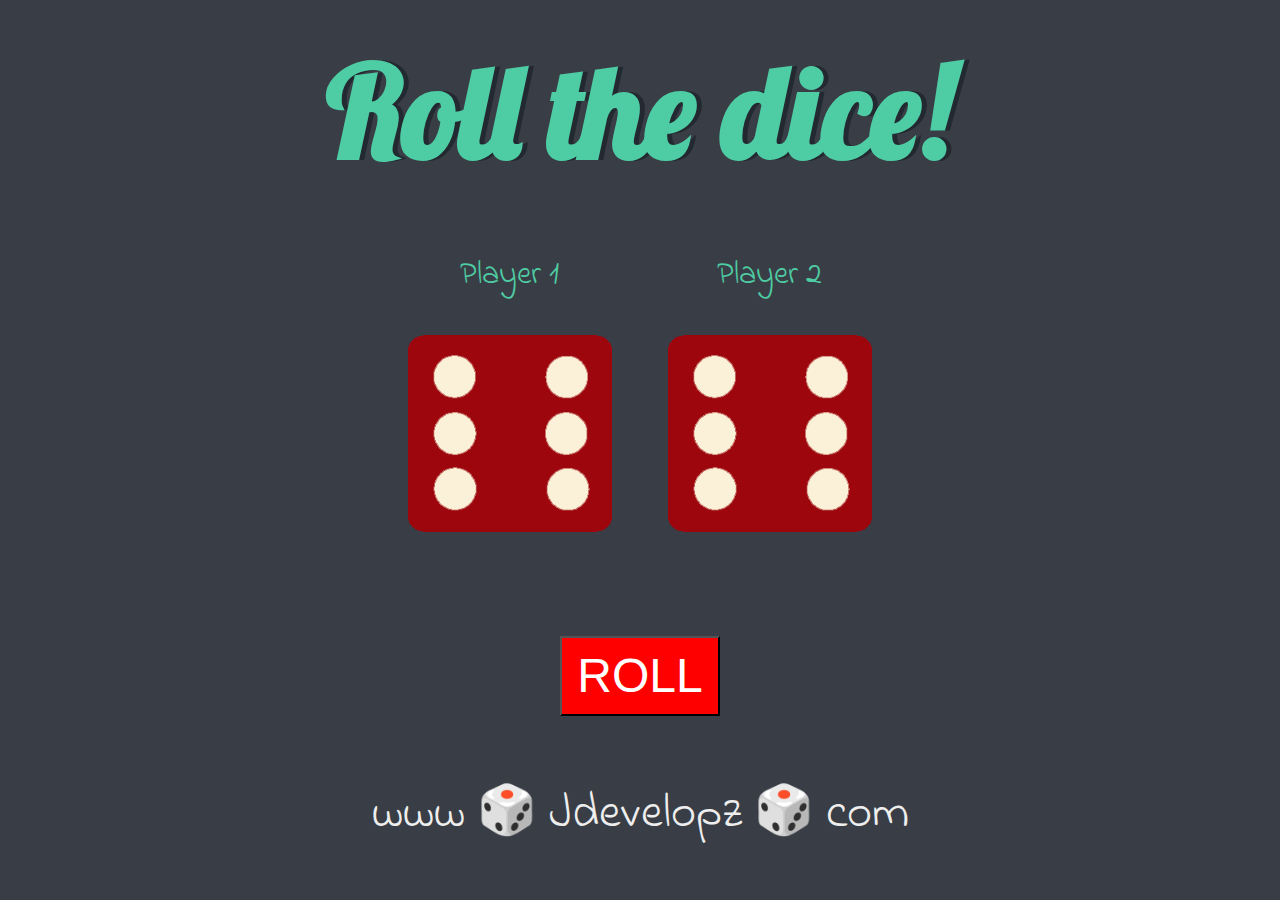
<file: index.html>
<!DOCTYPE html>
<html lang="en" dir="ltr">

<head>
  <meta charset="utf-8">
  <title>Dicee</title>
<!--   CSS styleSheet  -->
  <link rel="stylesheet" href="styles.css">
<!--  Font styleSheet  -->
  <link href="https://fonts.googleapis.com/css?family=Indie+Flower|Lobster" rel="stylesheet">

<!--  JDevelopz   -->
</head>

<body>

  <div class="container">
    <h1>Roll the dice!</h1>

    <div class="dice">
      <p id="player1">Player 1</p>
      <img class="img1" src="images/dice6.png">
    </div>

    <div class="dice">
      <p id="player2">Player 2</p>
      <img class="img2" src="images/dice6.png">
    </div>
  </div>
  <div class="button">
    <button class="btn" type="button" name="button" href="file:///home/jm/Desktop/Web%20Development%20Bootcamp/PROJECTS/Dicee%20Challenge%20-%20Starting%20Files/Dicee%20Challenge%20-%20Starting%20Files/dicee.html">ROLL</button>
  </div>
  <!-- Javascript -->
  <script src="index.js" charset="utf-8"></script>
</body>

<footer>
  www 🎲 Jdevelopz 🎲 com
</footer>

</html>
</file>
<file: styles.css>
.container {
  width: 70%;
  margin: auto;
  text-align: center;
}

.dice {
  text-align: center;
  display: inline-block;

}

.button {
  text-align: center;
  padding-top: 6rem;
}
.btn {
  width: 10rem;
  height: 5rem;
  background-color: red;
  color: white;
  font-size: 3rem;
  text-align: center;

}

body {
  background-color: #393E46;
}

h1 {
  margin: 30px;
  font-family: 'Lobster', cursive;
  text-shadow: 5px 0 #232931;
  font-size: 8rem;
  color: #4ECCA3;
}

p {
  font-size: 2rem;
  color: #4ECCA3;
  font-family: 'Indie Flower', cursive;
}

img {
  width: 80%;
}

footer {
  margin-top: 5%;
  color: #EEEEEE;
  text-align: center;
  font-family: 'Indie Flower', cursive;
  font-size: 3rem;

}
</file>
